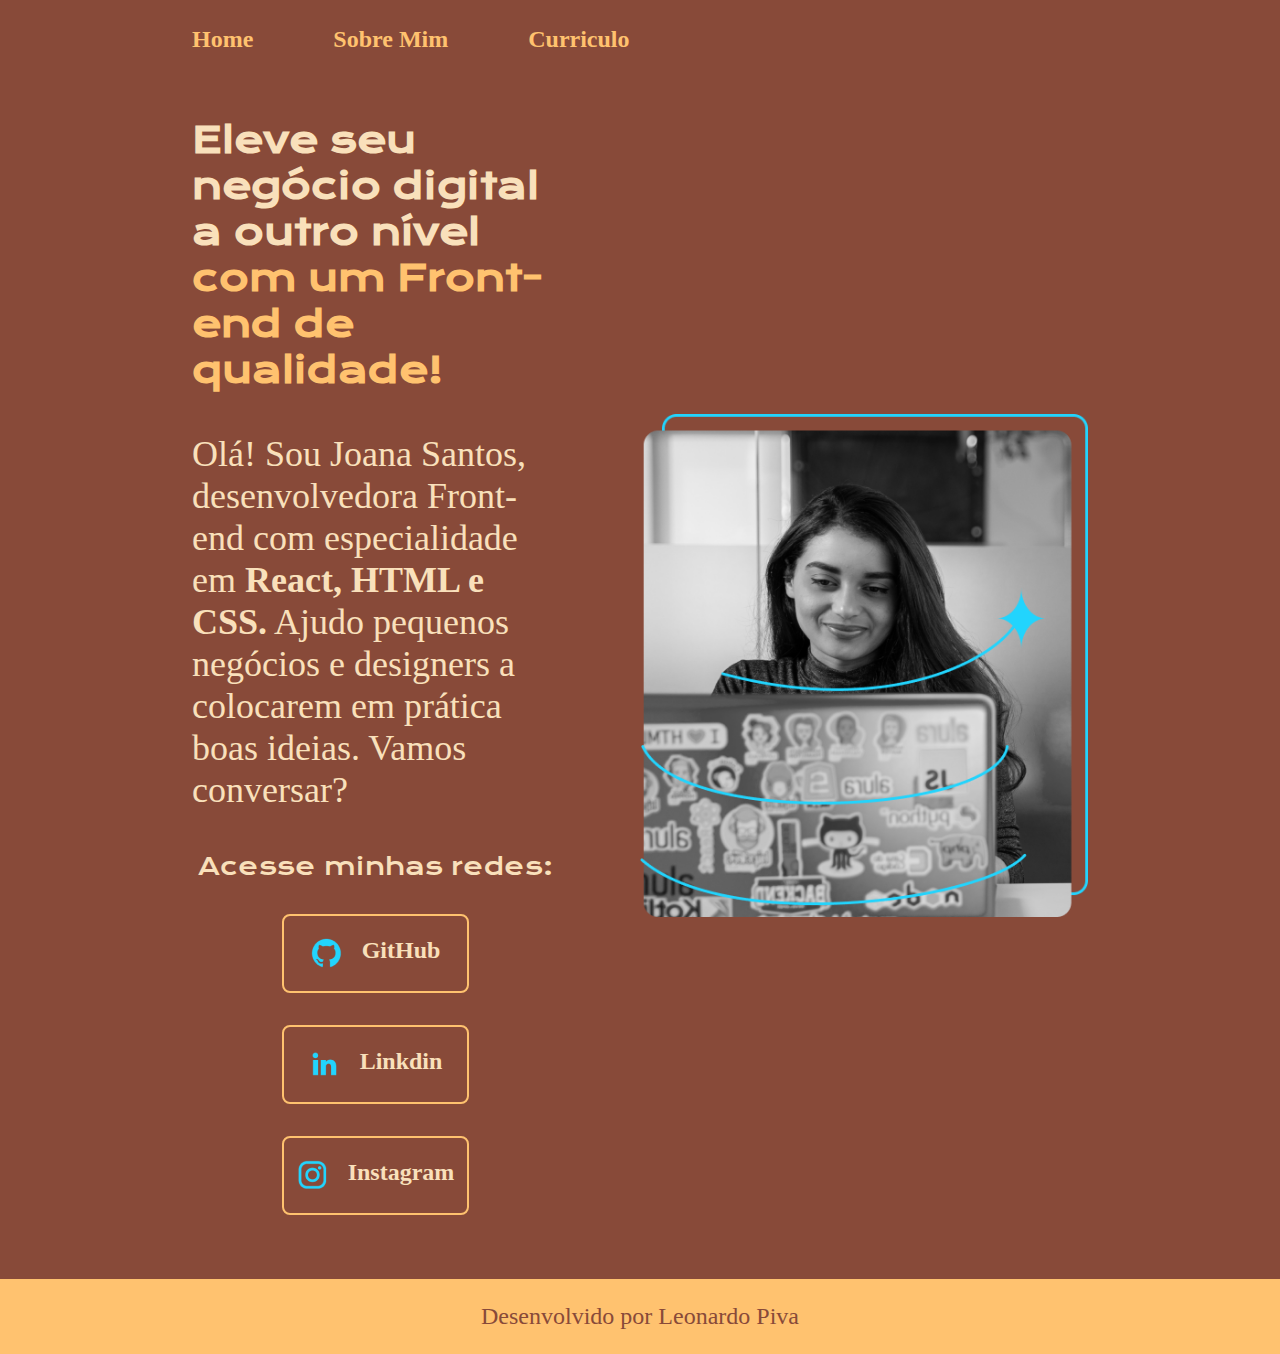
<file: index.html>
<!DOCTYPE html>
<html lang="pt-br">
<head>
    <meta charset="UTF-8">
    <meta http-equiv="X-UA-Compatible" content="IE=edge">
    <meta name="viewport" content="width=device-width, initial-scale=1.0">
    <title>Portifolio</title>
    <link rel="stylesheet" href="./styles/style.css">
</head>
<body>
    <header class="cabecalho">
        <nav class="cabecalho_menu">
            <a class="cabecalho_menu_link" href="index.html">Home</a>
            <a class="cabecalho_menu_link" href="about.html">Sobre Mim</a>
            <a class="cabecalho_menu_link" href="curriculo.html"> Curriculo</a>
        </nav>
    </header>
    <main class="apresentacao">
        <section class="apresentacao_conteudo">
            <h1 class="apresentacao_titulo">Eleve seu negócio digital a outro nível <strong class="titulo-destaque">  com um  Front-end de qualidade!</strong></h1>
            <p class="apresentacao_conteudo_texto">Olá! Sou Joana Santos, desenvolvedora Front-end com especialidade em <strong> React, HTML e CSS.</strong> Ajudo pequenos negócios e designers a colocarem em prática boas ideias. Vamos conversar?</p>
                
                <div class="apresentacao_links">
                    <h2 class="apresentacao_link_subtitulo">Acesse minhas redes:</h2>
                    <a class="apresentacao_links_navegacao" href="https://github.com/Leonardopoff"> 
                        <img src="./Assets/github.png">
                        <span> GitHub</span>
                    </a>
                    <a class="apresentacao_links_navegacao" href="https://linkedin.com/in/leonardo-piva-202082265/">
                        <img src="./Assets/linkedin.png">
                        <span>  Linkdin </span>
                    </a>
                    <a class="apresentacao_links_navegacao" href="https://instagram.com/thepiva_">
                        <img src="./Assets/instagram.png">
                        <span>  Instagram </span>
                    </a>
                 </div>
        </section>
        <img class="apretencacao_imagem" src="./Assets/Imagem.png" alt="Foto da Joana Santos, codando">
    </main>
    <footer class="rodape">
        <p>Desenvolvido por Leonardo Piva</p>
    </footer>
</body>
</html>
</file>
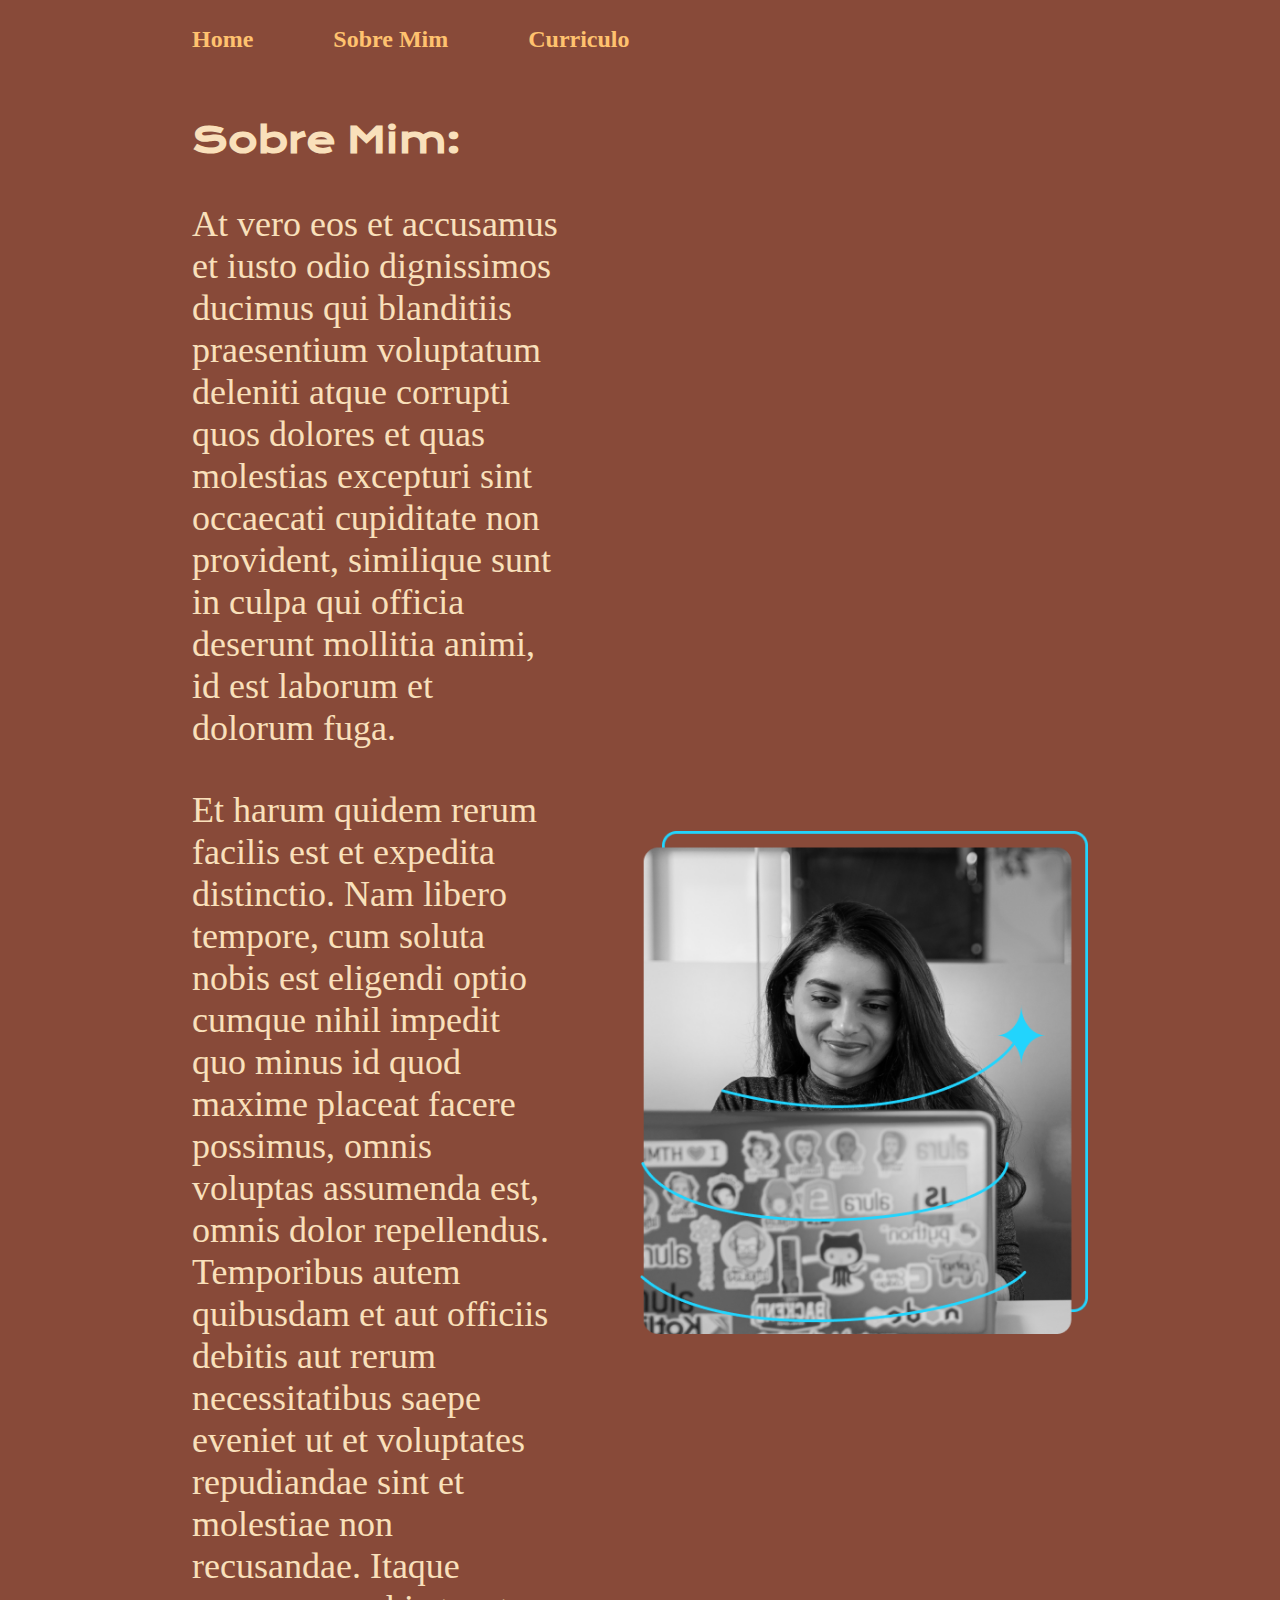
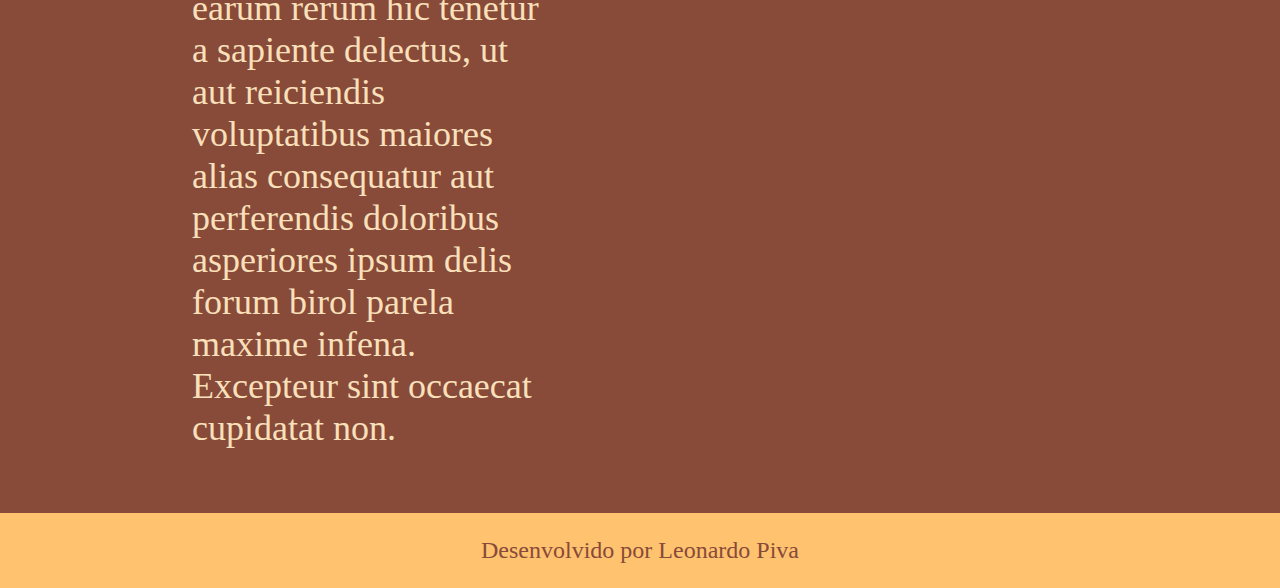
<file: about.html>
<!DOCTYPE html>
<html lang="pt-br">
<head>
    <meta charset="UTF-8">
    <meta http-equiv="X-UA-Compatible" content="IE=edge">
    <meta name="viewport" content="width=device-width, initial-scale=1.0">
    <title>Sobre Mim</title>
    <link rel="stylesheet" href="./styles/style.css">
</head>



<body>
    <header class="cabecalho">
        <nav class="cabecalho_menu">
            <a class="cabecalho_menu_link" href="index.html">Home</a>
            <a class="cabecalho_menu_link" href="about.html">Sobre Mim</a>
            <a class="cabecalho_menu_link" href="curriculo.html"> Curriculo</a>
        </nav>
    </header>
    <main  class="apresentacao">
        <section class="apresentacao_conteudo">
            <h1 class="apresentacao_titulo">Sobre Mim:</h1>
            <p class="apresentacao_conteudo_texto">At vero eos et accusamus et iusto odio dignissimos ducimus qui blanditiis praesentium voluptatum deleniti atque corrupti quos dolores et quas molestias excepturi sint occaecati cupiditate non provident, similique sunt in culpa qui officia deserunt mollitia animi, id est laborum et dolorum fuga.
            </p>
            <p class="apresentacao_conteudo_texto">Et harum quidem rerum facilis est et expedita distinctio. Nam libero tempore, cum soluta nobis est eligendi optio cumque nihil impedit quo minus id quod maxime placeat facere possimus, omnis voluptas assumenda est, omnis dolor repellendus. Temporibus autem quibusdam et aut officiis debitis aut rerum necessitatibus saepe eveniet ut et voluptates repudiandae sint et molestiae non recusandae. Itaque earum rerum hic tenetur a sapiente delectus, ut aut reiciendis voluptatibus maiores alias consequatur aut perferendis doloribus asperiores ipsum delis forum birol parela maxime infena. Excepteur sint occaecat cupidatat non.</p>
        </section>
        <img class="apretencacao_imagem" src="./Assets/Imagem.png" alt="Foto da Joana Santos, codando">



    </main>
    <footer class="rodape">
        <p>Desenvolvido por Leonardo Piva</p>
    </footer>

</body>
</html>
</file>
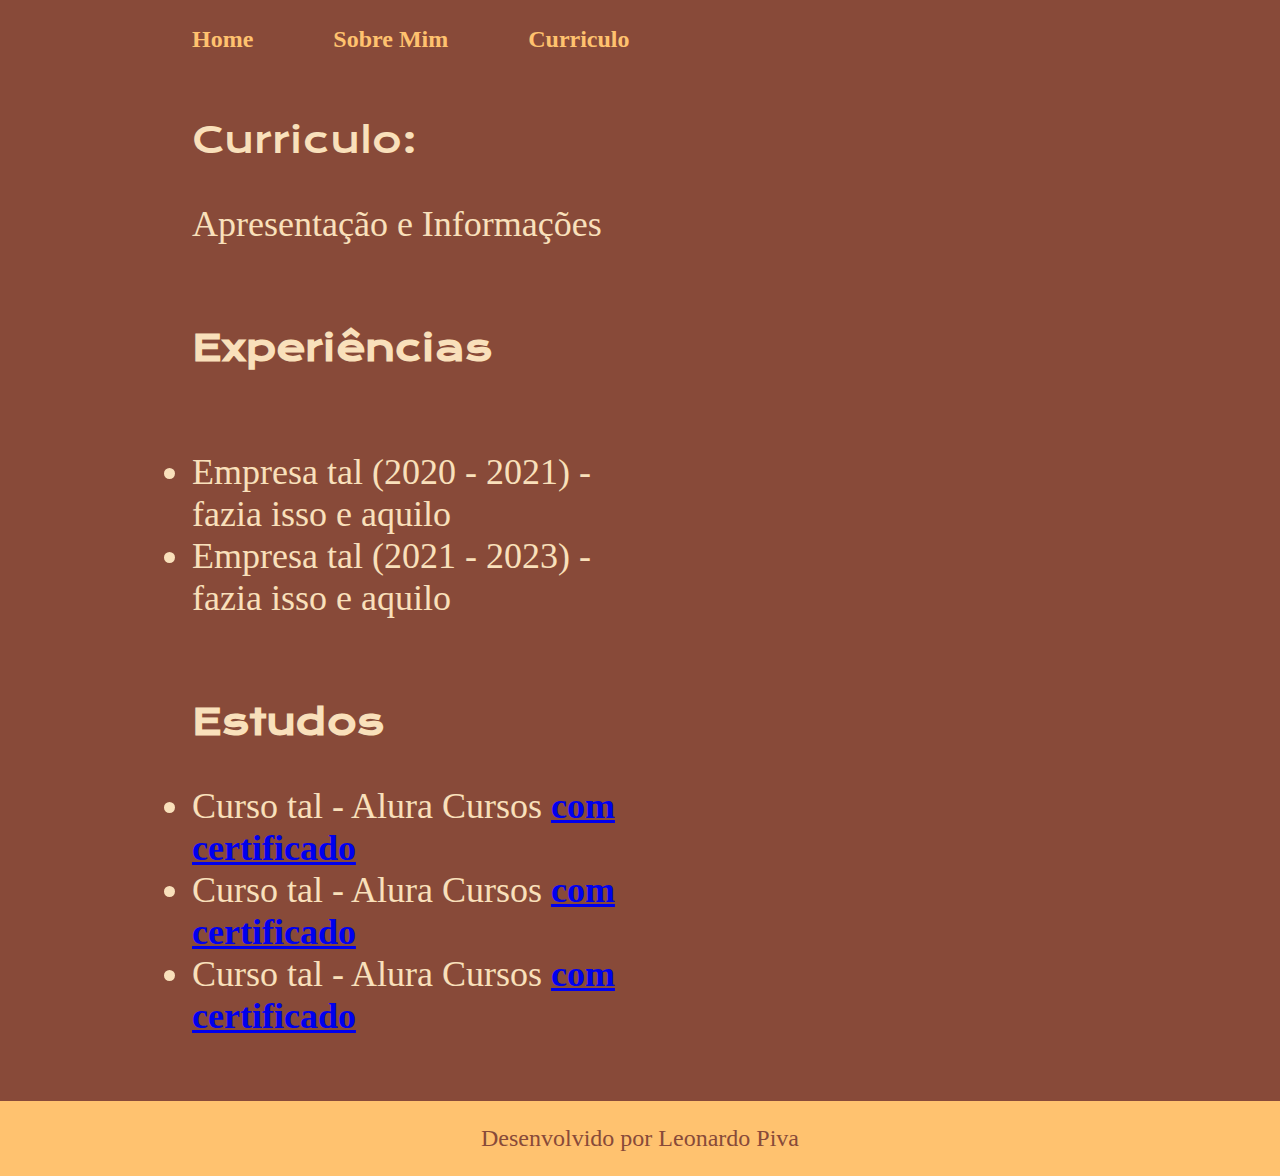
<file: curriculo.html>
<!DOCTYPE html>
<html lang="pt-br">
<head>
    <meta charset="UTF-8">
    <meta http-equiv="X-UA-Compatible" content="IE=edge">
    <meta name="viewport" content="width=device-width, initial-scale=1.0">
    <title>Sobre Mim</title>
    <link rel="stylesheet" href="./styles/style.css">
</head>



<body>
    <header class="cabecalho">
        <nav class="cabecalho_menu">
            <a class="cabecalho_menu_link" href="index.html">Home</a>
            <a class="cabecalho_menu_link" href="about.html">Sobre Mim</a>
            <a class="cabecalho_menu_link" href="curriculo.html"> Curriculo</a>
        </nav>
    </header>
    <main  class="apresentacao">
        <section class="apresentacao_conteudo">
            <hi class="apresentacao_titulo">Curriculo:</hi>
            <p class="apresentacao_conteudo_texto">Apresentação e Informações</p>

        </p>
        <h2 class="apresentacao_titulo">Experiências</h2>
        <p class="apresentacao_conteudo_texto">
        <ul class="apresentacao_conteudo_texto">
            <li> Empresa tal (2020 - 2021) - fazia isso e aquilo </li>
            <li> Empresa tal (2021 - 2023) - fazia isso e aquilo </li>
        </ul>
        </p>
        <h2 class="apresentacao_titulo">Estudos</h2>
        <div class="apresentacao_conteudo_texto">
        <ul class="apresentacao_conteudo_texto">
            <li>Curso tal - Alura Cursos <a href="linkdocertificado">com certificado</a> </li>
            <li>Curso tal - Alura Cursos <a href="linkdocertificado">com certificado</a></li>
            <li>Curso tal - Alura Cursos <a href="linkdocertificado">com certificado</a></li>
        </ul>
        </div>    
        </section>




    </main>
    <footer class="rodape">
        <p>Desenvolvido por Leonardo Piva</p>
    </footer>

</body>
</html>
</file>
<file: styles/style.css>
@import url('https://fonts.googleapis.com/css2?family=Krona+One&family=Montserrat:wght@400;600&display=swap');
:root {
    --cor-primaria : #884A39;
    --cor-secundaria : #F9E0BB ;
    --cor-terciaria : #FFC26F;
    --cor-hover : #B8621B;

    --fonte-primaria : 'Krona One', sans-serif;
    --fonte-secundaria: 'Montserrat' sans-serif;
}


*{
    margin: 0;
    padding: 0;
}

body {
    /* height: 100vh; */
    box-sizing: border-box;
    background-color: var(--cor-primaria);
    color: var(--cor-secundaria);
}

.cabecalho{
    padding: 2% 0% 0% 15%;  
}
.cabecalho_menu{
    display: flex;
    gap: 80px;
}
.cabecalho_menu_link{
    font-family: 'Montserrat' sans-serif;
    font-size: 1.5rem;
    font-weight: 600px;
    color: var(--cor-terciaria);
    text-decoration: none;
}

.titulo-destaque:hover{
    background-color: greenyellow;
}

a{
    font-weight: bold;
}


.apresentacao{
    padding:  5% 15%;
    display: flex;
    align-items: center;
    justify-content: space-between;
    gap: 82px;
}

.apresentacao_conteudo{
    width: 50%;
    display: flex;
    flex-direction: column;
    gap: 40px;
}

.apresentacao_titulo{
    font-size: 2.25rem;
    font-family: var(--fonte-primaria);
}

.apresentacao_conteudo_texto{
    font-size: 2.25rem;
    font-family: var(--fonte-secundaria);

}
.apresentacao__conteudo__texto a{
    text-decoration: none;
    color: var(--cor-terciaria);
}

.titulo-destaque{
    color: var(--cor-terciaria);
}

.apresentacao_links{
    display: flex;
    flex-direction: column;
    justify-content: space-between;
    align-items: center;
    gap: 32px;
}

.apresentacao_link_subtitulo{
    font-family: var(--fonte-primaria);
    font-weight: 400;
    font-size: 1.5rem;
}
.apresentacao_links_navegacao{
    /* background-color: #22D4FD; Antiga cor   comando ctrl + k+c*/
    display: flex;
    justify-content: center;
    gap: 19px;
    border: 2px solid var(--cor-terciaria);
    width: 50%;
    text-align: center;
    border-radius: 8px;
    font-size: 1.5rem;
    font-weight: 600;
    padding: 21.5px 0;
    text-decoration: none;
    color:var(--cor-secundaria);
    font-family: var(--fonte-secundaria);
    
}

.apresentacao_links_link:hover {
    background-color: var(--cor-hover);
    padding: 20px;
}

.apretencacao_imagem{

    width: 50%;
}

.rodape{
    padding: 24px;
    color: var(--cor-primaria);
    background-color: var(--cor-terciaria);
    text-align: center;
    font-family: var(--fonte-secundaria);
    font-size: 1.5rem;
    font-weight: 400px;

}

@media (max-width : 1200px){
    .cabecalho{
        padding: 10%;

    };

    .cabecalho_menu{
        justify-content: center;
    }

    .apresentacao{ 
        flex-direction: column-reverse;
        padding: 5%;
    };

   .apresentacao_conteudo{
        width: auto;
   }
}
</file>
